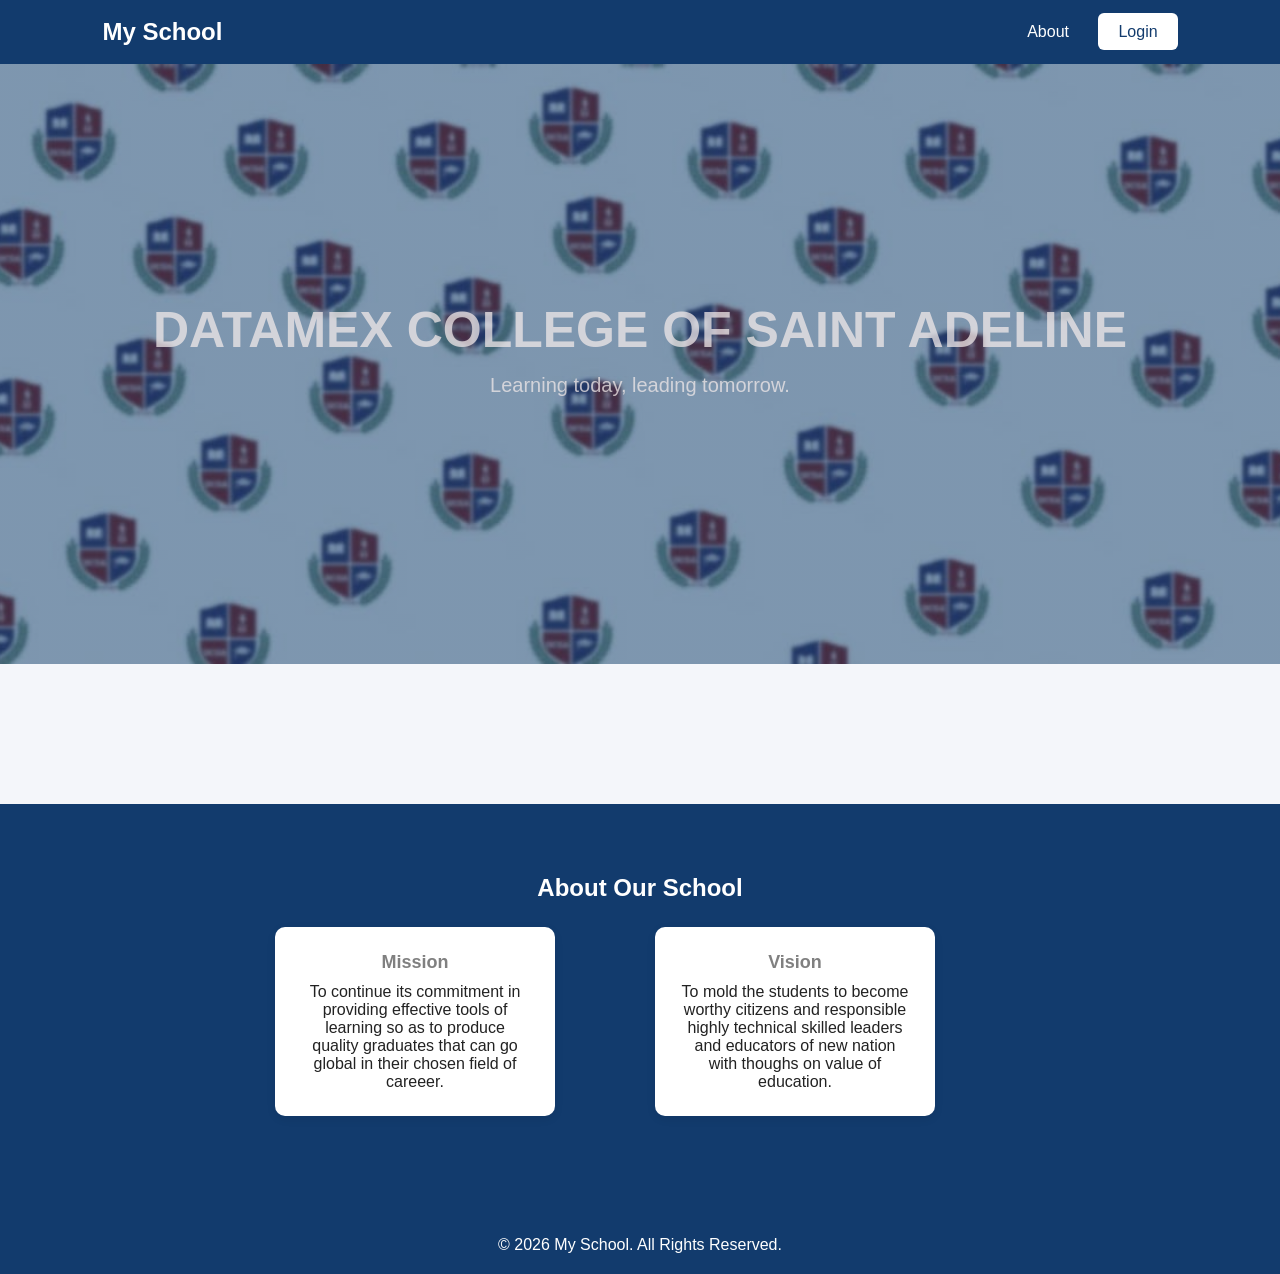
<file: school_website/index.html>
<!DOCTYPE html>
<html lang="en">

<head>
    <meta charset="UTF-8">
    <meta name="viewport" content="width=device-width, initial-scale=1.0">

    <title>School Website</title>

    <link rel="stylesheet" href="style.css">
</head>

<div id="successMessage" class="success-message">
    ✓ Account registered successfully! You can now log in.
</div>

<script>

    const params =
        new URLSearchParams(window.location.search);

    if (params.get("registered") === "success") {

        document.getElementById(
            "successMessage"
        ).style.display = "block";

    }

</script>

<body>

    <header>
        <div class="logo">
            My School
        </div>

        <nav>
            <a href="#about">About</a>
            <a href="login.html" class="login-btn">Login</a>
        </nav>
    </header>


    <section class="hero">

        <div class="hero-content">

            <h1>
                DATAMEX COLLEGE OF SAINT ADELINE
            </h1>

            <p>
                Learning today, leading tomorrow.
            </p>

        

        </div>

    </section>


    <section id="about" class="section">



    </section>


    <section id="about school" class="section gray">

        <h2>About Our School</h2>

        <div class="cards">

            <div class="card">
                <h3>Mission</h3>
                <p>
                    To continue its commitment in providing effective tools of learning
                    so as to produce quality graduates that can go global in their
                    chosen field of careeer.
                </p>
            </div>

            <div class="card">
                <h3>Vision</h3>
                <p>
                    To mold the students to become worthy citizens and responsible
                    highly technical skilled leaders and educators of new nation
                    with thoughs on value of education.
                </p>
            </div>


        </div>

    </section>


    <footer>

        <p>
            © 2026 My School. All Rights Reserved.
        </p>

    </footer>

</body>

</html>
</file>
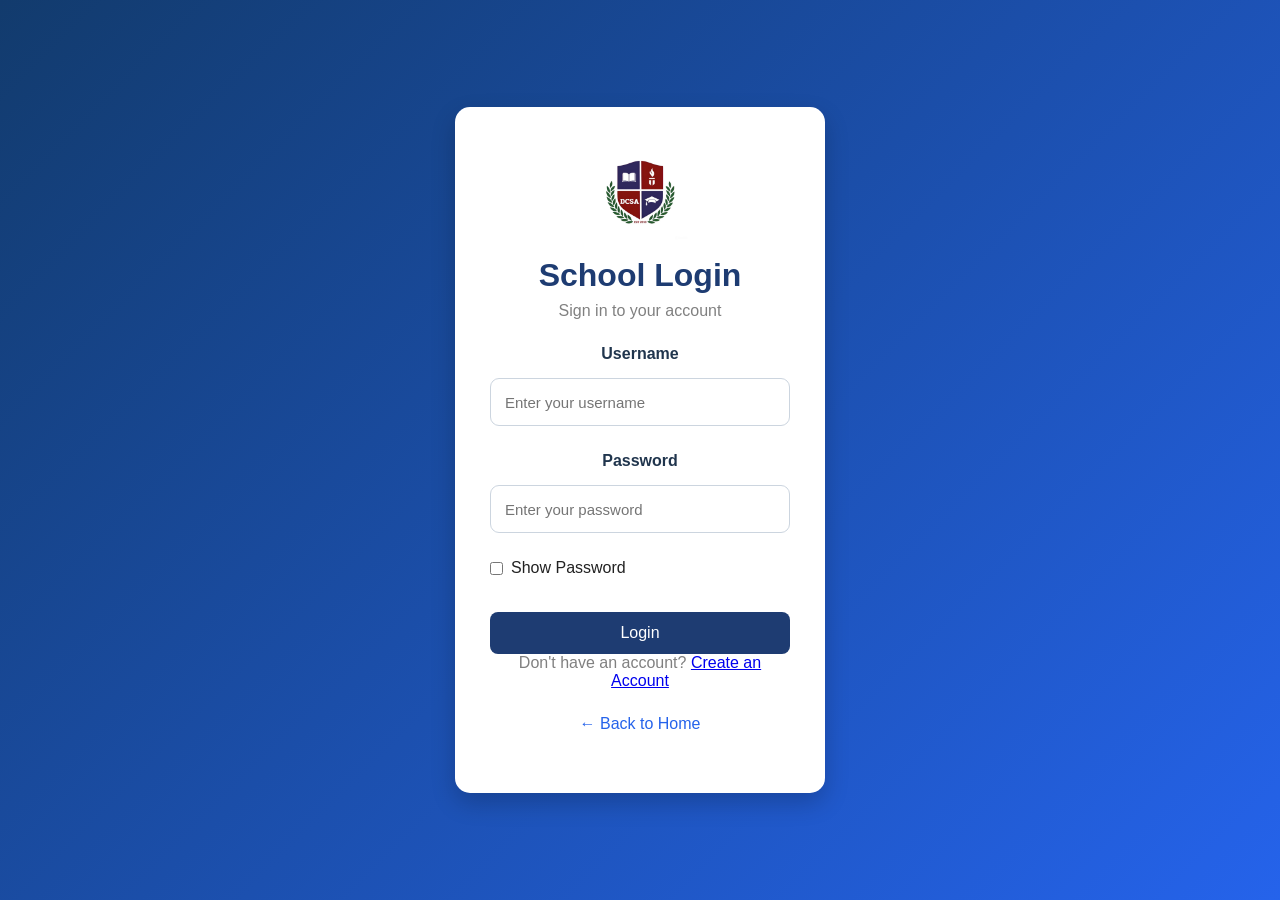
<file: school_website/login.html>
<!DOCTYPE html>
<html lang="en">

<head>
    <meta charset="UTF-8">

    <meta name="viewport" content="width=device-width, initial-scale=1.0">

    <title>DCSA School Login</title>

    <!-- Keep your original CSS -->
    <link rel="stylesheet" href="style.css">
</head>

<body class="login-body">

    <div class="login-container">

        <!-- SCHOOL LOGO -->
        <div class="school-logo">
            <img src="imgs.jpg" alt="School Logo">
        </div>

        <!-- TITLE -->
        <h1>School Login</h1>

        <p class="login-subtitle">
            Sign in to your account
        </p>

        <!-- ERROR / SUCCESS MESSAGE -->
        <div
            id="message"
            class="error-message"
            role="status"
            aria-live="polite"
        ></div>

        <!-- LOGIN FORM -->
        <form
            id="loginForm"
            action="login_process.php"
            method="POST"
        >

            <!-- USERNAME -->
            <div class="form-group">
                <label for="username">Username</label>

                <input
                    type="text"
                    id="username"
                    name="username"
                    placeholder="Enter your username"
                    autocomplete="username"
                    required
                >
            </div>

            <!-- PASSWORD -->
            <div class="form-group">
                <label for="password">Password</label>

                <input
                    type="password"
                    id="password"
                    name="password"
                    placeholder="Enter your password"
                    autocomplete="current-password"
                    required
                >
            </div>

            <!-- SHOW PASSWORD -->
        
<div class="password-toggle"
     style="display: flex;
            align-items: center;
            justify-content: flex-start;
            gap: 8px;
            width: 100%;
            margin-bottom: 20px;
            text-align: left;">

    <input
        type="checkbox"
        id="showPassword"
        style="width: auto; margin: 0;"
    >

    <label
        for="showPassword"
        style="margin: 0; cursor: pointer;"
    >
        Show Password
    </label>

</div>


            <!-- LOGIN BUTTON -->
            <button type="submit" class="main-button">
                Login
            </button>

        </form>

        <!-- REGISTER -->
        <p class="register-link">
            Don't have an account?
            <a href="register.html">Create an Account</a>
        </p>

        <!-- BACK TO HOME -->
        <p class="back-home">
            <a href="index.html">← Back to Home</a>
        </p>

    </div>

    <script>
        // SHOW / HIDE PASSWORD
        const showPassword =
            document.getElementById("showPassword");

        const password =
            document.getElementById("password");

        showPassword.addEventListener("change", function () {
            password.type = this.checked ? "text" : "password";
        });

        // DISPLAY URL MESSAGES
        const params = new URLSearchParams(
            window.location.search
        );

        const message = document.getElementById("message");

        function showMessage(text, type) {
            message.textContent = text;

            message.style.display = "block";
            message.style.padding = "12px";
            message.style.marginBottom = "15px";
            message.style.borderRadius = "8px";

            if (type === "success") {
                message.style.background = "#d1fae5";
                message.style.color = "#166534";
            } else {
                message.style.background = "#fee2e2";
                message.style.color = "#991b1b";
            }
        }

        const errorMessages = {
            empty: "Please enter your username and password.",
            invalid: "Invalid username or password.",
            role: "Invalid account role.",
            database: "A database error occurred. Please try again."
        };

        const error = params.get("error");

        if (error && errorMessages[error]) {
            showMessage(errorMessages[error], "error");
        }

        if (params.get("registered") === "success") {
            showMessage(
                "Account registered successfully! You can now log in.",
                "success"
            );
        }
    </script>

</body>
</html>
</file>
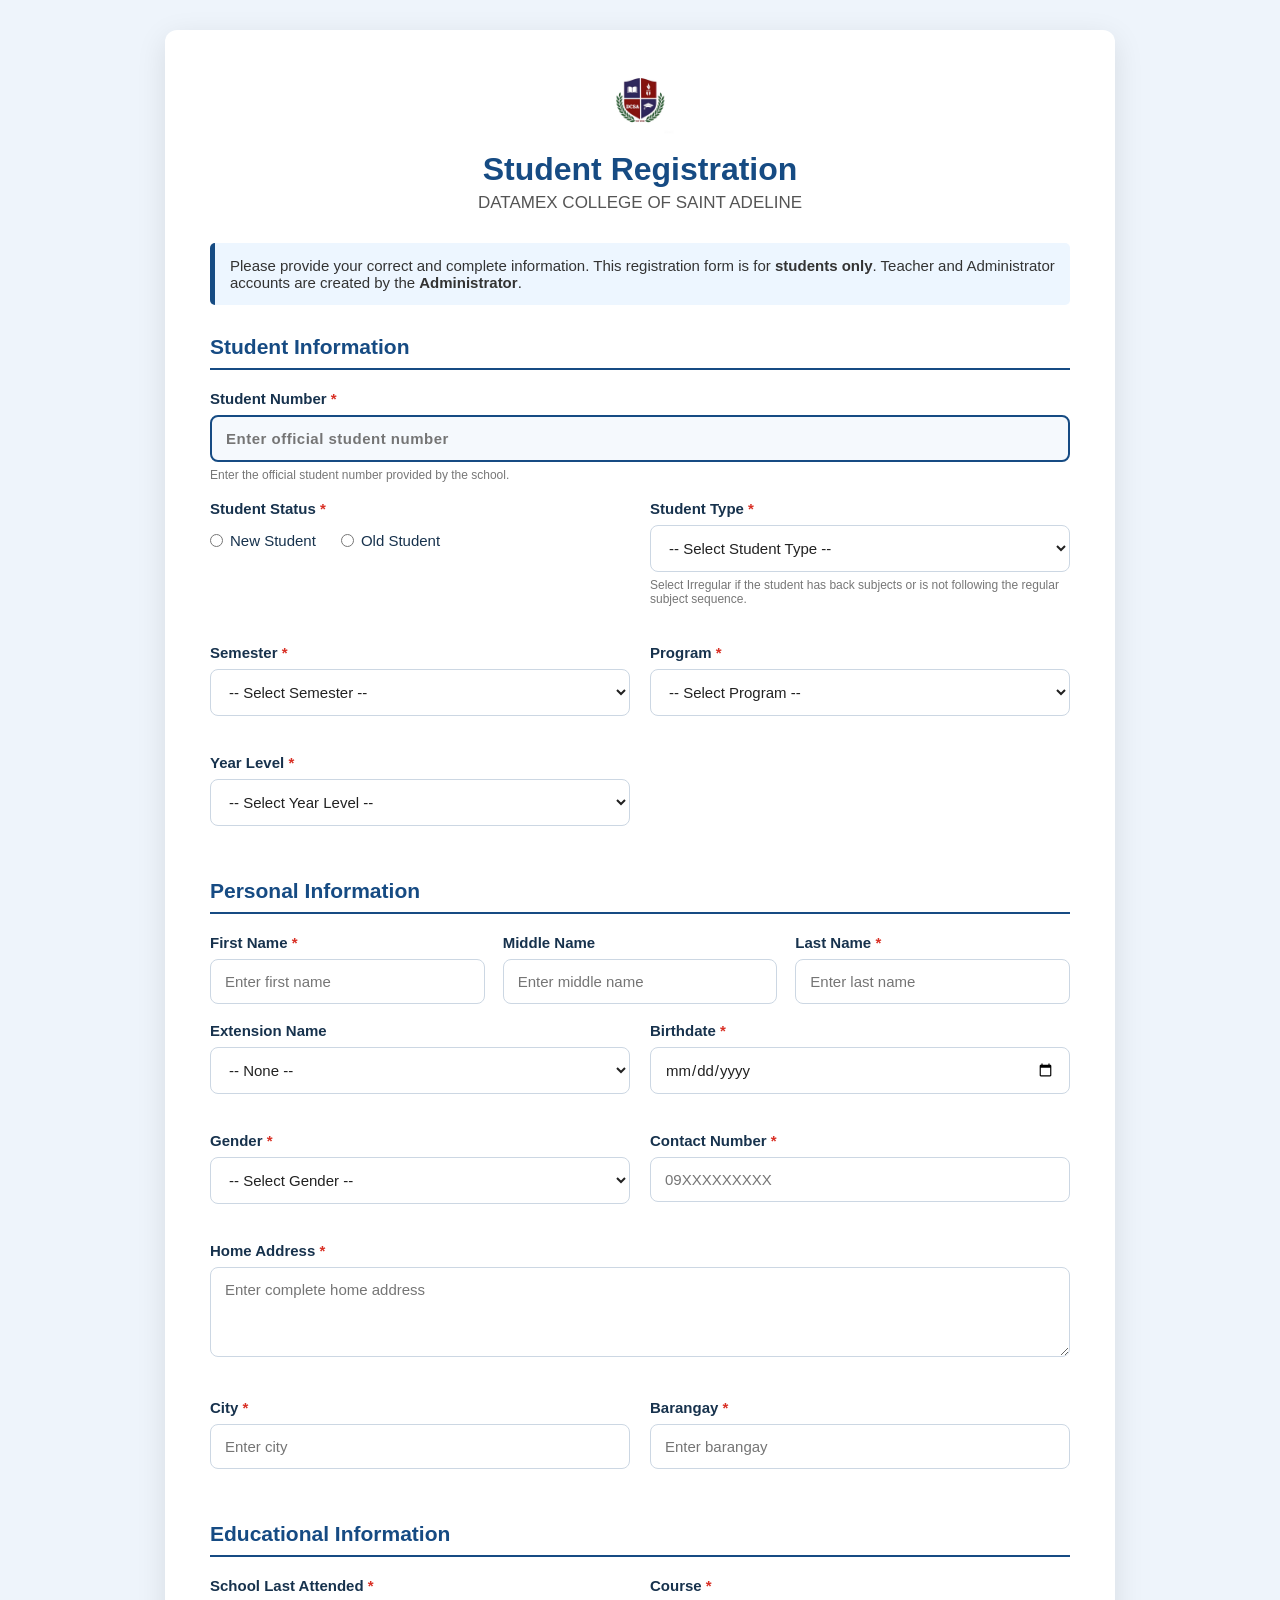
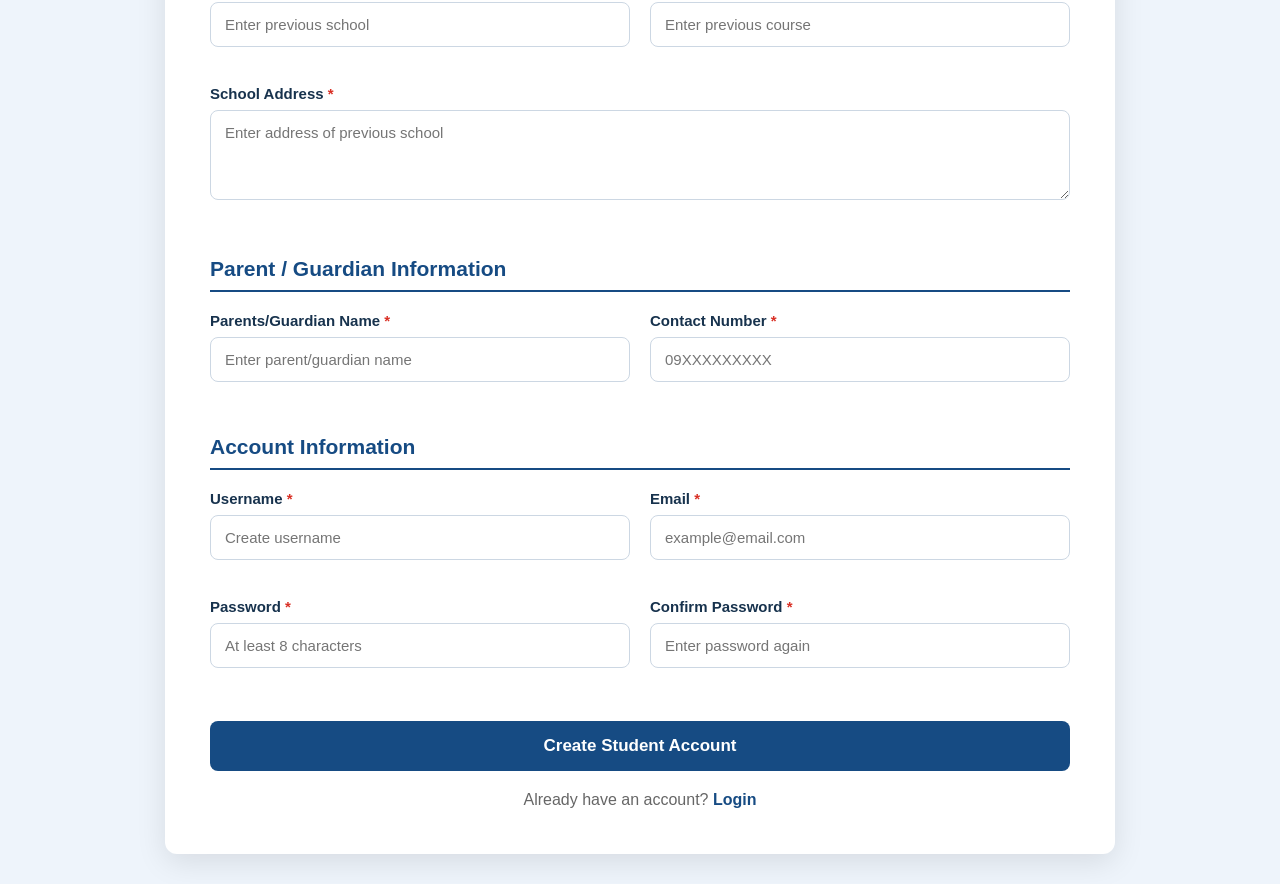
<file: school_website/register.html>
<!DOCTYPE html>
<html lang="en">

<head>

    <meta charset="UTF-8">

    <meta name="viewport" content="width=device-width, initial-scale=1.0">

    <title>Student Registration | DATAMEX COLLEGE OF SAINT ADELINE</title>

    <style>

        * {
            box-sizing: border-box;
            margin: 0;
            padding: 0;
            font-family: Arial, Helvetica, sans-serif;
        }

        body {
            background: #eef4fb;
            color: #17324d;
            padding: 30px 20px;
        }

        .container {
            width: 100%;
            max-width: 950px;
            margin: 0 auto;
            background: #ffffff;
            padding: 35px 45px 45px;
            border-radius: 12px;
            box-shadow: 0 8px 30px rgba(0, 0, 0, 0.10);
        }

        /* ==========================================
           HEADER
        ========================================== */

        .header {
            text-align: center;
            margin-bottom: 30px;
        }

        .header img {
            width: 70px;
            height: 70px;
            object-fit: contain;
            margin-bottom: 12px;
        }

        .header h1 {
            color: #164b83;
            font-size: 32px;
            margin-bottom: 5px;
        }

        .school-name {
            color: #555;
            font-size: 17px;
        }

        /* ==========================================
           NOTICE
        ========================================== */

        .notice {
            background: #edf6ff;
            border-left: 5px solid #164b83;
            padding: 14px 15px;
            border-radius: 5px;
            margin-bottom: 30px;
            color: #333;
            font-size: 15px;
        }

        /* ==========================================
           SECTIONS
        ========================================== */

        .section {
            margin-bottom: 35px;
        }

        .section-title {
            color: #164b83;
            font-size: 21px;
            font-weight: bold;
            padding-bottom: 9px;
            border-bottom: 2px solid #164b83;
            margin-bottom: 20px;
        }

        /* ==========================================
           GRID
        ========================================== */

        .grid-2 {
            display: grid;
            grid-template-columns: 1fr 1fr;
            gap: 20px;
        }

        .grid-3 {
            display: grid;
            grid-template-columns: 1fr 1fr 1fr;
            gap: 18px;
        }

        .full {
            grid-column: 1 / -1;
        }

        /* ==========================================
           FORM
        ========================================== */

        .form-group {
            margin-bottom: 18px;
        }

        label {
            display: block;
            font-weight: bold;
            color: #17324d;
            margin-bottom: 8px;
            font-size: 15px;
        }

        .required {
            color: #d93025;
        }

        input,
        select,
        textarea {
            width: 100%;
            padding: 13px 14px;
            border: 1px solid #ccd7e3;
            border-radius: 8px;
            background: #ffffff;
            color: #222;
            font-size: 15px;
            outline: none;
            transition: 0.2s;
        }

        input:focus,
        select:focus,
        textarea:focus {
            border-color: #164b83;
            box-shadow: 0 0 0 2px rgba(22, 75, 131, 0.10);
        }

        textarea {
            resize: vertical;
            min-height: 90px;
        }

        /* ==========================================
           STUDENT NUMBER
        ========================================== */

        .student-number {
            background: #f5f9fd;
            border: 2px solid #164b83;
            font-weight: bold;
            letter-spacing: 0.5px;
        }

        .field-note {
            display: block;
            margin-top: 6px;
            font-size: 12px;
            color: #777;
        }

        /* ==========================================
           RADIO BUTTONS
        ========================================== */

        .radio-group {
            display: flex;
            align-items: center;
            gap: 25px;
            padding-top: 7px;
        }

        .radio-option {
            display: flex;
            align-items: center;
            gap: 7px;
            font-weight: normal;
            cursor: pointer;
        }

        .radio-option input {
            width: auto;
            margin: 0;
            accent-color: #164b83;
        }

        /* ==========================================
           SUBMIT BUTTON
        ========================================== */

        .submit-button {
            width: 100%;
            border: none;
            background: #164b83;
            color: white;
            padding: 15px;
            border-radius: 8px;
            font-size: 17px;
            font-weight: bold;
            cursor: pointer;
            transition: 0.2s;
        }

        .submit-button:hover {
            background: #103b69;
        }

        /* ==========================================
           LOGIN
        ========================================== */

        .login-link {
            text-align: center;
            margin-top: 20px;
            color: #666;
        }

        .login-link a {
            color: #164b83;
            font-weight: bold;
            text-decoration: none;
        }

        .login-link a:hover {
            text-decoration: underline;
        }

        /* ==========================================
           MOBILE
        ========================================== */

        @media (max-width: 750px) {

            body {
                padding: 15px;
            }

            .container {
                padding: 25px 20px 30px;
            }

            .grid-2,
            .grid-3 {
                grid-template-columns: 1fr;
                gap: 0;
            }

            .full {
                grid-column: auto;
            }

            .header h1 {
                font-size: 27px;
            }

            .radio-group {
                flex-direction: column;
                align-items: flex-start;
                gap: 10px;
            }

        }

    </style>

</head>


<body>

<div class="container">


    <!-- ==========================================
         HEADER
    ========================================== -->

    <div class="header">

        <img
            src="imgs.jpg"
            alt="DCSA Logo"
        >

        <h1>
            Student Registration
        </h1>

        <div class="school-name">
            DATAMEX COLLEGE OF SAINT ADELINE
        </div>

    </div>


    <!-- ==========================================
         NOTICE
    ========================================== -->

    <div class="notice">

        Please provide your correct and complete information.
        This registration form is for <strong>students only</strong>.
        Teacher and Administrator accounts are created by the
        <strong>Administrator</strong>.

    </div>


    <!-- ==========================================
         REGISTRATION FORM
    ========================================== -->

    <form
        action="register.php"
        method="POST"
        autocomplete="off"
    >


        <!-- ======================================
             STUDENT INFORMATION
        ====================================== -->

        <div class="section">

            <div class="section-title">
                Student Information
            </div>


            <!-- STUDENT NUMBER -->

            <div class="form-group">

                <label for="student_number">
                    Student Number <span class="required">*</span>
                </label>

                <input
                    type="text"
                    id="student_number"
                    name="student_number"
                    class="student-number"
                    placeholder="Enter official student number"
                    maxlength="30"
                    required
                >

                <span class="field-note">
                    Enter the official student number provided by the school.
                </span>

            </div>


            <div class="grid-2">


                <!-- STUDENT STATUS -->

                <div class="form-group">

                    <label>
                        Student Status <span class="required">*</span>
                    </label>

                    <div class="radio-group">

                        <label class="radio-option">

                            <input
                                type="radio"
                                name="student_status"
                                value="NEW"
                                required
                            >

                            New Student

                        </label>


                        <label class="radio-option">

                            <input
                                type="radio"
                                name="student_status"
                                value="OLD"
                            >

                            Old Student

                        </label>

                    </div>

                </div>


                <!-- STUDENT TYPE -->

                <div class="form-group">

                    <label for="student_type">
                        Student Type <span class="required">*</span>
                    </label>

                    <select
                        id="student_type"
                        name="student_type"
                        required
                    >

                        <option value="">
                            -- Select Student Type --
                        </option>

                        <option value="REGULAR">
                            Regular
                        </option>

                        <option value="IRREGULAR">
                            Irregular
                        </option>

                    </select>

                    <span class="field-note">
                        Select Irregular if the student has back subjects
                        or is not following the regular subject sequence.
                    </span>

                </div>


                <!-- SEMESTER -->

                <div class="form-group">

                    <label for="semester">
                        Semester <span class="required">*</span>
                    </label>

                    <select
                        id="semester"
                        name="semester"
                        required
                    >

                        <option value="">
                            -- Select Semester --
                        </option>

                        <option value="1st">
                            1st Semester
                        </option>

                        <option value="2nd">
                            2nd Semester
                        </option>

                    </select>

                </div>


                <!-- PROGRAM -->

                <div class="form-group">

                    <label for="program">
                        Program <span class="required">*</span>
                    </label>

                    <select
                        id="program"
                        name="program"
                        required
                    >

                        <option value="">
                            -- Select Program --
                        </option>

                        <option value="BSIT">
                            BSIT
                        </option>

                       

                    </select>

                </div>


                <!-- YEAR LEVEL -->

                <div class="form-group">

                    <label for="year_level">
                        Year Level <span class="required">*</span>
                    </label>

                    <select
                        id="year_level"
                        name="year_level"
                        required
                    >

                        <option value="">
                            -- Select Year Level --
                        </option>

                        <option value="1st Year">
                            1st Year
                        </option>

                        <option value="2nd Year">
                            2nd Year
                        </option>

                        <option value="3rd Year">
                            3rd Year
                        </option>

                        <option value="4th Year">
                            4th Year
                        </option>

                    </select>

                </div>

            </div>

        </div>


        <!-- ======================================
             PERSONAL INFORMATION
        ====================================== -->

        <div class="section">

            <div class="section-title">
                Personal Information
            </div>


            <div class="grid-3">


                <!-- FIRST NAME -->

                <div class="form-group">

                    <label for="first_name">
                        First Name <span class="required">*</span>
                    </label>

                    <input
                        type="text"
                        id="first_name"
                        name="first_name"
                        placeholder="Enter first name"
                        required
                    >

                </div>


                <!-- MIDDLE NAME -->

                <div class="form-group">

                    <label for="middle_name">
                        Middle Name
                    </label>

                    <input
                        type="text"
                        id="middle_name"
                        name="middle_name"
                        placeholder="Enter middle name"
                    >

                </div>


                <!-- LAST NAME -->

                <div class="form-group">

                    <label for="last_name">
                        Last Name <span class="required">*</span>
                    </label>

                    <input
                        type="text"
                        id="last_name"
                        name="last_name"
                        placeholder="Enter last name"
                        required
                    >

                </div>

            </div>


            <div class="grid-2">


                <!-- EXTENSION NAME -->

                <div class="form-group">

                    <label for="extension_name">
                        Extension Name
                    </label>

                    <select
                        id="extension_name"
                        name="extension_name"
                    >

                        <option value="">
                            -- None --
                        </option>

                        <option value="Jr.">
                            Jr.
                        </option>

                        <option value="I">
                            I
                        </option>

                        <option value="II">
                            II
                        </option>

                        <option value="III">
                            III
                        </option>

                    </select>

                </div>


                <!-- BIRTHDATE -->

                <div class="form-group">

                    <label for="birthdate">
                        Birthdate <span class="required">*</span>
                    </label>

                    <input
                        type="date"
                        id="birthdate"
                        name="birthdate"
                        required
                    >

                </div>


                <!-- GENDER -->

                <div class="form-group">

                    <label for="gender">
                        Gender <span class="required">*</span>
                    </label>

                    <select
                        id="gender"
                        name="gender"
                        required
                    >

                        <option value="">
                            -- Select Gender --
                        </option>

                        <option value="Male">
                            Male
                        </option>

                        <option value="Female">
                            Female
                        </option>

                       

                    </select>

                </div>


                <!-- CONTACT NUMBER -->

                <div class="form-group">

                    <label for="contact_number">
                        Contact Number <span class="required">*</span>
                    </label>

                    <input
                        type="tel"
                        id="contact_number"
                        name="contact_number"
                        placeholder="09XXXXXXXXX"
                        required
                    >

                </div>


                <!-- HOME ADDRESS -->

                <div class="form-group full">

                    <label for="home_address">
                        Home Address <span class="required">*</span>
                    </label>

                    <textarea
                        id="home_address"
                        name="home_address"
                        placeholder="Enter complete home address"
                        required
                    ></textarea>

                </div>


                <!-- CITY -->

                <div class="form-group">

                    <label for="city">
                        City <span class="required">*</span>
                    </label>

                    <input
                        type="text"
                        id="city"
                        name="city"
                        placeholder="Enter city"
                        required
                    >

                </div>


                <!-- BARANGAY -->

                <div class="form-group">

                    <label for="barangay">
                        Barangay <span class="required">*</span>
                    </label>

                    <input
                        type="text"
                        id="barangay"
                        name="barangay"
                        placeholder="Enter barangay"
                        required
                    >

                </div>

            </div>

        </div>


        <!-- ======================================
             EDUCATIONAL INFORMATION
        ====================================== -->

        <div class="section">

            <div class="section-title">
                Educational Information
            </div>


            <div class="grid-2">


                <!-- SCHOOL LAST ATTENDED -->

                <div class="form-group">

                    <label for="school_last_attended">
                        School Last Attended
                        <span class="required">*</span>
                    </label>

                    <input
                        type="text"
                        id="school_last_attended"
                        name="school_last_attended"
                        placeholder="Enter previous school"
                        required
                    >

                </div>


                <!-- COURSE -->

                <div class="form-group">

                    <label for="previous_course">
                        Course <span class="required">*</span>
                    </label>

                    <input
                        type="text"
                        id="previous_course"
                        name="previous_course"
                        placeholder="Enter previous course"
                        required
                    >

                </div>


                <!-- SCHOOL ADDRESS -->

                <div class="form-group full">

                    <label for="school_address">
                        School Address <span class="required">*</span>
                    </label>

                    <textarea
                        id="school_address"
                        name="school_address"
                        placeholder="Enter address of previous school"
                        required
                    ></textarea>

                </div>

            </div>

        </div>


        <!-- ======================================
             PARENT / GUARDIAN INFORMATION
        ====================================== -->

        <div class="section">

            <div class="section-title">
                Parent / Guardian Information
            </div>


            <div class="grid-2">


                <!-- GUARDIAN NAME -->

                <div class="form-group">

                    <label for="guardian_name">
                        Parents/Guardian Name
                        <span class="required">*</span>
                    </label>

                    <input
                        type="text"
                        id="guardian_name"
                        name="guardian_name"
                        placeholder="Enter parent/guardian name"
                        required
                    >

                </div>


                <!-- GUARDIAN CONTACT -->

                <div class="form-group">

                    <label for="guardian_contact_number">
                        Contact Number
                        <span class="required">*</span>
                    </label>

                    <input
                        type="tel"
                        id="guardian_contact_number"
                        name="guardian_contact_number"
                        placeholder="09XXXXXXXXX"
                        required
                    >

                </div>

            </div>

        </div>


        <!-- ======================================
             ACCOUNT INFORMATION
        ====================================== -->

        <div class="section">

            <div class="section-title">
                Account Information
            </div>


            <div class="grid-2">


                <!-- USERNAME -->

                <div class="form-group">

                    <label for="username">
                        Username <span class="required">*</span>
                    </label>

                    <input
                        type="text"
                        id="username"
                        name="username"
                        placeholder="Create username"
                        minlength="4"
                        required
                    >

                </div>


                <!-- EMAIL -->

                <div class="form-group">

                    <label for="email">
                        Email <span class="required">*</span>
                    </label>

                    <input
                        type="email"
                        id="email"
                        name="email"
                        placeholder="example@email.com"
                        required
                    >

                </div>


                <!-- PASSWORD -->

                <div class="form-group">

                    <label for="password">
                        Password <span class="required">*</span>
                    </label>

                    <input
                        type="password"
                        id="password"
                        name="password"
                        placeholder="At least 8 characters"
                        minlength="8"
                        required
                    >

                </div>


                <!-- CONFIRM PASSWORD -->

                <div class="form-group">

                    <label for="confirm_password">
                        Confirm Password
                        <span class="required">*</span>
                    </label>

                    <input
                        type="password"
                        id="confirm_password"
                        name="confirm_password"
                        placeholder="Enter password again"
                        minlength="8"
                        required
                    >

                </div>

            </div>

        </div>


        <!-- ======================================
             SUBMIT
        ====================================== -->

        <button
            type="submit"
            class="submit-button"
        >
            Create Student Account
        </button>


        <div class="login-link">

            Already have an account?

            <a href="login.html">
                Login
            </a>

        </div>


    </form>

</div>


<script>

    const form = document.querySelector("form");

    form.addEventListener("submit", function(event) {

        const password =
            document.getElementById("password").value;

        const confirmPassword =
            document.getElementById("confirm_password").value;


        if (password !== confirmPassword) {

            event.preventDefault();

            alert("Passwords do not match.");

            document
                .getElementById("confirm_password")
                .focus();

            return;

        }


        if (password.length < 8) {

            event.preventDefault();

            alert("Password must be at least 8 characters.");

            document
                .getElementById("password")
                .focus();

            return;

        }

    });

</script>

</body>

</html>
</file>
<file: school_website/style.css>
* {
    margin: 0;
    padding: 0;
    box-sizing: border-box;
    font-family: Arial, sans-serif;
}

body {
    background: white;
    color: #1f2937;
}


/* HEADER */

header {
    background: #123b6d;
    color: white;
    padding: 18px 8%;

    display: flex;
    justify-content: space-between;
    align-items: center;
}

.logo {
    font-size: 24px;
    font-weight: bold;
}

nav a {
    color: white;
    text-decoration: none;
    margin-left: 25px;
}

.login-btn {
    background: white;
    color: #123b6d;
    padding: 10px 20px;
    border-radius: 6px;
}


/* HERO */

.hero {
    min-height: 600px;

    background-image:
        linear-gradient(
            rgba(20, 65, 110, 0.55),
            rgba(20, 65, 110, 0.55)
        ),
        url("img.jpg");

    background-size: cover;
    background-position: center;
    background-repeat: no-repeat;

    display: flex;
    align-items: center;
    justify-content: center;

    text-align: center;
    color: rgba(241, 233, 233, 0.742);
}

    


.hero h1 {
    font-size: 50px;
    margin-bottom: 15px;
}

.hero p {
    font-size: 20px;
    margin-bottom: 30px;
}

.hero-button {
    display: inline-block;

    background: #fbbf24;
    color: #111827;

    padding: 14px 25px;

    border-radius: 7px;

    text-decoration: none;

    font-weight: bold;
}


/* SECTIONS */

.section {
    padding: 70px 10%;
    text-align: center;
}

.section h2 {
    margin-bottom: 25px;
    color: white;
}

.gray {
    background: #123b6d;
}

.cards {
    display: flex;
    justify-content: center;
    gap: 25px;
    flex-wrap: wrap;
}

.card {
    width: 280px;

    background: white;

    padding: 30px;

    border-radius: 12px;

    box-shadow:
        0 5px 20px rgba(0, 0, 0, 0.08);
}


/* LOGIN PAGE */

.login-body {
    min-height: 100vh;

    display: flex;
    justify-content: center;
    align-items: center;

    background:
        linear-gradient(
            135deg,
            #123b6d,
            #2563eb
        );
}

.login-container {
    background: white;

    width: 100%;
    max-width: 430px;

    padding: 40px;

    border-radius: 15px;

    box-shadow:
        0 10px 35px rgba(0,0,0,0.2);
}

.school-logo {
    text-align: center;
    font-size: 50px;
}

.login-container h1 {
    text-align: center;

    color: white;

    margin-bottom: 5px;
}

.login-subtitle {
    text-align: center;

    color: #6b7280;

    margin-bottom: 25px;
}

.form-group {
    margin-bottom: 18px;
}

.form-group label {
    display: block;

    margin-bottom: 7px;

    font-weight: bold;
}

.form-group input {
    width: 100%;

    padding: 13px;

    border: 1px solid #d1d5db;

    border-radius: 7px;

    outline: none;
}

.form-group input:focus {
    border-color:  #2563eb;
}

.main-button {
    width: 100%;

    padding: 13px;

    border: none;

    background: #123b6d;

    color:  #123b6d;

    font-size: 16px;

    border-radius: 7px;

    cursor: pointer;
}

.main-button:hover {
    background: #0d2f59;
}

.error-message {
    display: none;

    background: #fee2e2;
    color: #991b1b;

    padding: 10px;

    border-radius: 6px;

    margin-bottom: 15px;

    text-align: center;
}

.back-home {
    text-align: center;

    margin-top: 20px;
}

.back-home a {
    color: #2563eb;
    text-decoration: none;
}


/* DASHBOARD */

.dashboard {
    width: 90%;
    max-width: 1100px;

    margin: 50px auto;
}

.dashboard h1 {
    color: #123b6d;
}

.dashboard-cards {
    display: grid;

    grid-template-columns:
        repeat(auto-fit, minmax(220px, 1fr));

    gap: 20px;

    margin-top: 30px;
}

.dashboard-card {
    background: white;

    padding: 30px;

    border-radius: 12px;

    box-shadow:
        0 4px 15px rgba(0,0,0,0.08);
}

.dashboard-card h3 {
    color: #123b6d;

    margin-bottom: 10px;
}


/* Remove underline from dashboard links */
.cards a,
.card a,
.sidebar a {
    text-decoration: none;
    color: inherit;
}

/* Keep links clean when hovered */
.cards a:hover,
.card a:hover,
.sidebar a:hover {
    text-decoration: none;
}


.sidebar a {
    display: block;
    padding: 14px 20px;
    color: white;
    text-decoration: none;
}

.sidebar a:hover {
    background-color: rgba(255, 255, 255, 0.15);
}


/* FOOTER */

footer {
    background: #123b6d;

    color: white;

    text-align: center;

    padding: 20px;
}


/* MOBILE */

@media(max-width: 700px) {

    header {
        flex-direction: column;
        gap: 15px;
    }

    nav a {
        margin: 5px;
    }

    .hero h1 {
        font-size: 35px;
    }

}

html, body {
    margin: 0;
    padding: 0;
    min-height: 100%;
}

body {
    background-image: url("images/imgs.jpg");
    background-repeat: repeat;
    background-size: 600px auto;
    background-position: top left;
}
.content {
    background-color: rgba(255, 255, 255, 0.92);
    width: 80%;
    max-width: 1000px;
    margin: 50px auto;
    padding: 40px;
    border-radius: 15px;
    box-sizing: border-box;
}

.content {
    background-color: rgba(255, 255, 255, 0.92);
    width: 80%;
    max-width: 1000px;
    margin: 50px auto;
    padding: 40px;
    border-radius: 15px;
    box-sizing: border-box;
}

.content {
    background-color: rgba(0, 0, 0, 0.92);
    width: 80%;
    max-width: 1000px;
    margin: 50px auto;
    padding: 40px;
    border-radius: 15px;
    box-sizing: border-box;
}
* {
    margin: 0;
    padding: 0;
    box-sizing: border-box;
    font-family: Arial, sans-serif;
}

body {
    background: #f4f6fa;
    color: #222;
}





/* =========================
   LOGIN PAGE
========================= */

#loginPage {
    height: 100vh;

    background:
       linear-gradient(
           rgba(0, 0, 0, 0.45),
            rgba(0, 0, 0, 0.45)
          ) url("imgs.jpg");

    background-size: cover;
    background-position: center;

    display: flex;
    justify-content: center;
    align-items: center;
}

.login-container {
    background: white;
    width: 370px;
    padding: 35px;
    border-radius: 15px;
    text-align: center;
    box-shadow: 0 10px 25px rgba(0,0,0,0.2);
}

.login-container h1 {
    color: #1e3c72;
    margin-bottom: 8px;
    alignment-baseline: center;
}

.login-container p {
    color: gray;
    margin-bottom: 25px;

}

.login-container input,
.login-container select {
    width: 100%;
    padding: 12px;
    margin: 8px 0;
    border: 1px solid #ccc;
    border-radius: 8px;
    font-size: 14px;
}

.login-container button {
    width: 100%;
    padding: 12px;
    margin-top: 15px;
    background: #1e3c72;
    color: white;
    border: none;
    border-radius: 8px;
    font-size: 16px;
    cursor: pointer;
}

.login-container button:hover {
    background: #2a5298;
}

.forgot {
    display: block;
    margin-top: 15px;
    color: #1e3c72;
    text-decoration: none;
    font-size: 14px;
}


/* =========================
   DASHBOARD
========================= */

.dashboard {
    display: none;
    min-height: 100vh;
}


/* SIDEBAR */

.sidebar {
    width: 240px;
    height: 100vh;
    background: #1e3c72;
    color: white;
    position: fixed;
    left: 0;
    top: 0;
    padding: 25px 15px;
}

.sidebar h2 {
    text-align: center;
    margin-bottom: 30px;
}

.sidebar p {
    text-align: center;
    color: #dbe5ff;
    margin-bottom: 30px;
}

.sidebar button {
    width: 100%;
    padding: 13px;
    margin: 5px 0;
    background: transparent;
    color: white;
    border: none;
    border-radius: 7px;
    text-align: left;
    cursor: pointer;
    font-size: 14px;
}

.sidebar button:hover {
    background: #2a5298;
}

.logout {
    background: #d9534f !important;
    margin-top: 30px !important;
}


/* MAIN CONTENT */

.main-content {
    margin-left: 240px;
    padding: 35px;
}

.topbar {
    background: white;
    padding: 20px;
    border-radius: 10px;
    margin-bottom: 25px;
    box-shadow: 0 3px 10px rgba(0,0,0,0.08);
}

.topbar h1 {
    color: #1e3c72;
}

.topbar p {
    color: gray;
    margin-top: 5px;
}

.card-link {
    display: inline-block;
    margin-top: 10px;
    padding: 10px 16px;
    background: #48265f;
    color: white;
    text-decoration: none;
    border-radius: 6px;
    font-weight: 600;
    transition: 0.2s;
}

.card-link:hover {
    background: #603b79;
}

/* CARDS */

.cards {
    display: grid;
    grid-template-columns: repeat(2, 350px);
    justify-content: center;
    gap: 30px;
    margin-bottom: 30px;
}

.card {
    background: white;
    padding: 25px;
    border-radius: 10px;
    box-shadow: 0 3px 10px rgba(0,0,0,0.08);
    text-align: center;
}

.card h3 {
    color: gray;
    font-size: 18px;
    margin-bottom: 10px;
}

.card h2 {
    color: #1e3c72;
}


#about-school {
    text-align: center;
    width: 100%;
}

#about-school .cards {
    display: grid;
    grid-template-columns: repeat(2, 350px);
    justify-content: center;
    gap: 30px;
    width: 100%;
    margin: 30px auto;
}

#about-school .card {
    width: 350px;
    text-align: center;
}

/* TABLE */

.table-container {
    background: white;
    padding: 25px;
    border-radius: 10px;
    box-shadow: 0 3px 10px rgba(0,0,0,0.08);
}

.table-container h2 {
    color: #1e3c72;
    margin-bottom: 20px;
}

table {
    width: 100%;
    border-collapse: collapse;
}

th {
    background: #1e3c72;
    color: white;
    padding: 13px;
    text-align: left;
}

td {
    padding: 13px;
    border-bottom: 1px solid #ddd;
}

.passed {
    color: green;
    font-weight: bold;
}

.pending {
    color: orange;
    font-weight: bold;
}


/* =========================
   MOBILE
========================= */

@media(max-width: 800px) {

    .sidebar {
        width: 190px;
    }

    .main-content {
        margin-left: 190px;
    }

    .cards {
        grid-template-columns: repeat(2, 1fr);
    }
}

.login-bar {
    width: 100%;
    height: 40px;
    background-color: #3549ad;
    display: flex;
    justify-content: center;
    align-items: center;
}

.success-message {
    display: none;
    max-width: 600px;
    margin: 20px auto;
    padding: 15px;

    background: #dcfce7;
    color: #166534;

    border: 1px solid #86efac;
    border-radius: 8px;

    text-align: center;
    font-weight: bold;
}

/* =========================================
   REGISTRATION PAGE
========================================= */

* {
    box-sizing: border-box;
}


.register-body {

    margin: 0;

    min-height: 100vh;

    display: flex;

    justify-content: center;
    align-items: center;

    padding: 40px 20px;

    background:
        linear-gradient(
            135deg,
            #eef4fb,
            #f8fbff
        );

    font-family:
        Arial,
        Helvetica,
        sans-serif;

}


.register-container {

    width: 100%;
    max-width: 650px;

    background: white;

    padding: 40px;

    border-radius: 20px;

    box-shadow:
        0 15px 40px
        rgba(0, 0, 0, 0.10);

}


.register-header {

    text-align: center;

    margin-bottom: 30px;

}



.school-logo {
    display: flex;
    justify-content: center;
    align-items: center;
    margin-bottom: 15px;
}

.school-logo img {
    width: 100px;
    height: 100px;
    object-fit: contain;
    display: block;
}


.register-header h1 {

    margin: 0;

    color: #123f72;

    font-size: 32px;

}


.register-header p {

    margin-top: 8px;

    color: #777;

}


/* FORM */

#registerForm {

    display: block;

    width: 100%;

}


.form-group {

    width: 100%;

    margin-bottom: 18px;

}


.form-group label {

    display: block;

    margin-bottom: 7px;

    color: #20354d;

    font-weight: 600;

}


.form-group input,
.form-group select {

    width: 100%;

    height: 48px;

    padding: 0 14px;

    border: 1px solid #ccd5df;

    border-radius: 9px;

    background: white;

    font-size: 15px;

    outline: none;

}


.form-group input:focus,
.form-group select:focus {

    border-color: #1f5e9c;

    box-shadow:
        0 0 0 3px
        rgba(31, 94, 156, 0.10);

}


/* TWO COLUMNS */

.form-row {

    display: grid;

    grid-template-columns:
        repeat(2, 1fr);

    gap: 15px;

}


/* ROLE INFORMATION */

.role-fields {

    padding: 20px;

    margin-bottom: 20px;

    border-radius: 12px;

    background: #f5f8fc;

    border: 1px solid #e1e8f0;

}


.role-fields h3 {

    margin-top: 0;

    color: #123f72;

}


/* BUTTON */

.register-btn {

    width: 100%;

    border: none;

    border-radius: 10px;

    padding: 14px;

    background: #123f72;

    color: white;

    font-size: 16px;

    font-weight: bold;

    cursor: pointer;

    transition: 0.3s;

}


.register-btn:hover {

    background: #0b2f59;

}


/* LOGIN */

.login-link {

    text-align: center;

    margin-top: 20px;

    color: #666;

}


.login-link a {

    color: #123f72;

    font-weight: bold;

    text-decoration: none;

}


.login-link a:hover {

    text-decoration: underline;

}


/* MOBILE */

@media (max-width: 600px) {

    .register-container {

        padding: 25px 20px;

    }


    .form-row {

        grid-template-columns: 1fr;

        gap: 0;

    }


    .register-header h1 {

        font-size: 27px;

    }

}

.sidebar a {
    display: block;
    color: white;
    text-decoration: none;
    padding: 12px;
    margin-bottom: 10px;
    border-radius: 8px;
}

.sidebar a:hover {
    background: #284d70;
}

.sidebar a.active {
    background: #284d70;
}
</file>
